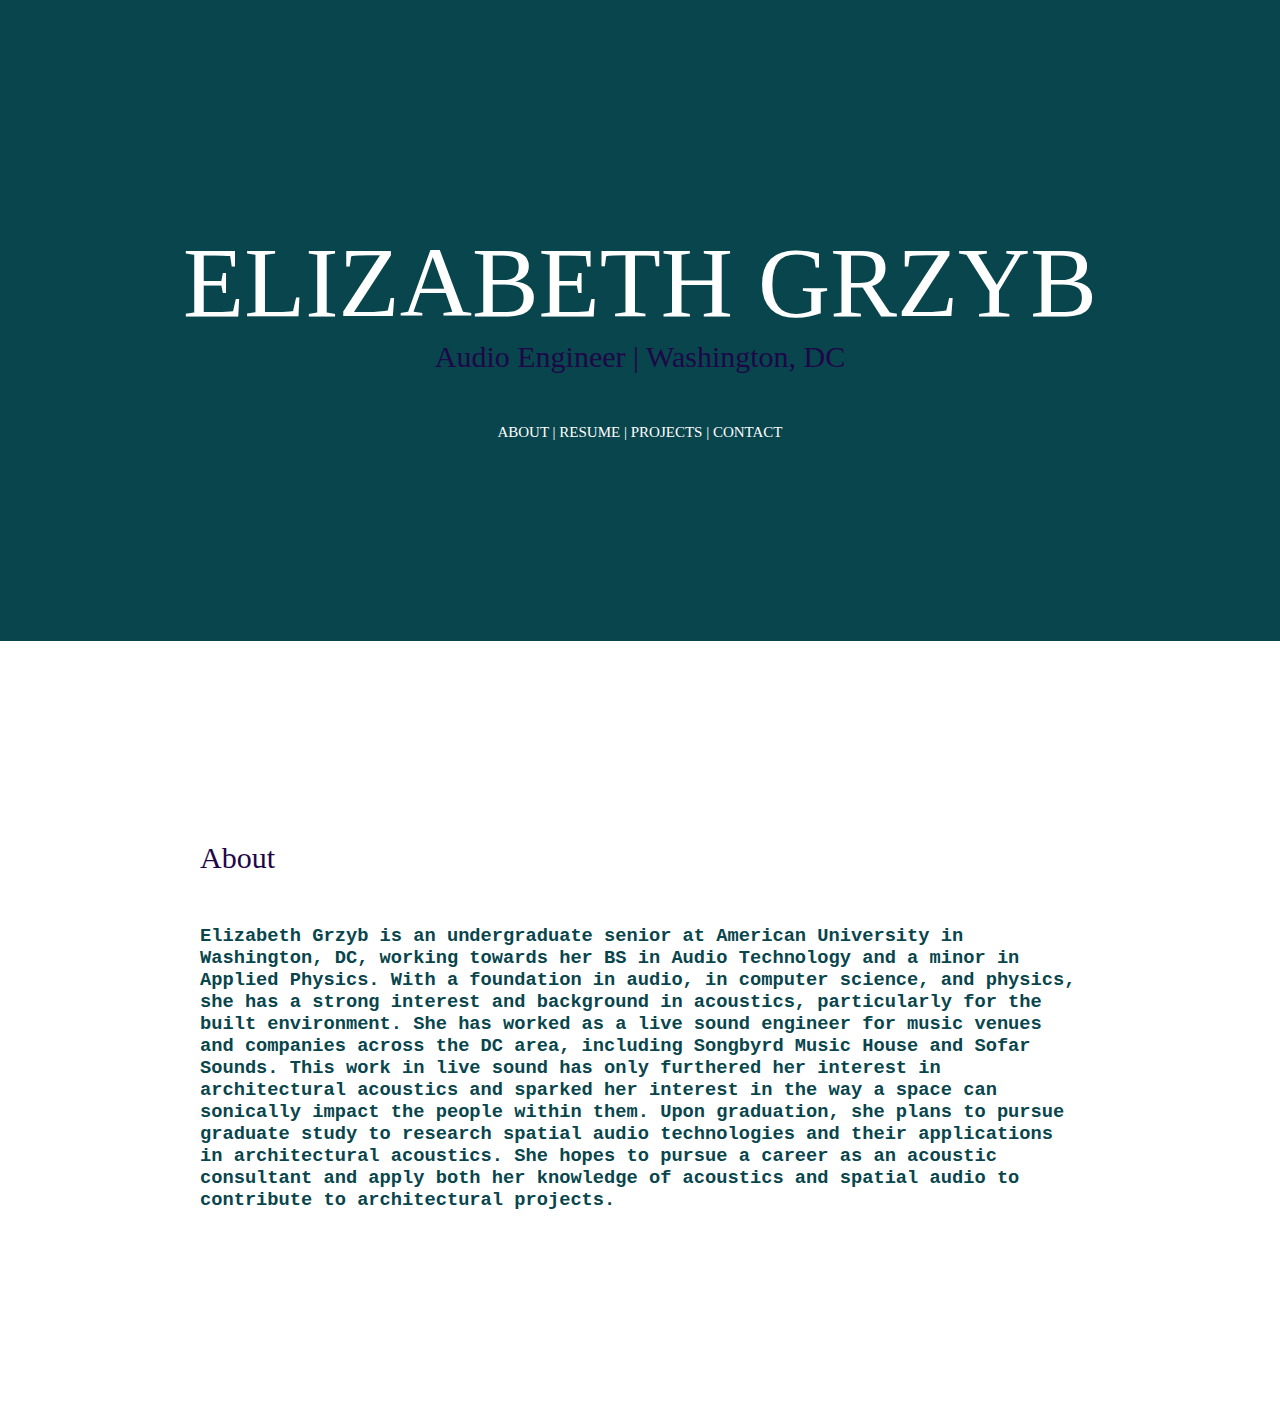
<file: index.html>
<!DOCTYPE html>
<html>

  <head>

    <link href="style.css" type="text/css" rel="stylesheet">
  <!--  <script src="script/main.js"> </script> -->
    <title>Elizabeth Grzyb</title>

    <div class="header">
      <h1 class="uppercase">Elizabeth Grzyb</h1>
      <h2 class="sub-header">Audio Engineer | Washington, DC</h2>
      <h2 class="navigation uppercase"> About | Resume | Projects | Contact<h2>
    </div>


  </head>

  <body>

    <div class = "section">
      <h2 class = "sub-header">About</h2>
      <h3 class = "paragraph">Elizabeth Grzyb is an undergraduate senior at American University in Washington, DC, working towards her BS in Audio Technology and a minor in Applied Physics. With a foundation in audio, in computer science, and physics, she has a strong interest and background in acoustics, particularly for the built environment. She has worked as a live sound engineer for music venues and companies across the DC area, including Songbyrd Music House and Sofar Sounds. This work in live sound has only furthered her interest in architectural acoustics and sparked her interest in the way a space can sonically impact the people within them.  Upon graduation, she plans to pursue graduate study to research spatial audio technologies and their applications in architectural acoustics. She hopes to pursue a career as an acoustic consultant and apply both her knowledge of acoustics and spatial audio to contribute to architectural projects. 
    </div>
<!--      <div class="navigation">
        <a href="./pages/resume.html">RESUME</a>
        <a href="./pages/resume.html">SOUND DESIGN</a>
        <a href="./pages/resume.html">LIVE SOUND</a>
      </div>

      <div class="description">
        <a href="./pages/resume.html">RESUME</a>
        <p>ELIZABETH GRZYB is a Washington, DC based audio engineer and sound designer.</p>
        <a href=https://www.codecademy.com>Here's a Link</a>
        <a href=https://www.codecademy.com ><img src=
          "https://s3.amazonaws.com/codecademy-blog/assets/f3a16fb6.jpg"/>
        </a>
      </div>

      <h3>Projects</h3>
      <p>Ragtime</p>
      <p>Into The Woods</p>

      <h3>Projects</h3>
      <p>Ragtime</p>

      <h4>Projects</h4>
      <p>Ragtime</p>

      <h6>Projects</h6>
      <p>Ragtime</p>

-->

  </body>

</html>
</file>
<file: style.css>
* {
  margin: 0;
  padding: 0;
  box-sizing:border-box;
}

p {
     font-family: Futura;
   }


h1 {
     font-family: Futura;
     font-size: 100px;
     font-weight: lighter;
     color: #ffffff;
   }

h2 {
    font-family: Futura;
    font-weight: lighter;
   }

h3 {


}

.background {
  padding: 500 500;
  background-image: url("images/boys.jpg");
}

.clearfix {
  *zoom:1 /* for IE */
  }
  .clearfix:before,
  .clearfix:after {
      content: " ";
      display: table;
  }

  .clearfix:after {
      clear: both;
  }


}

.float{
  float: left;
  margin-right: 5px;
}

.header {
  padding-top: 225px;
  padding-bottom: 200px;
  background-color: rgb(8, 69, 76);
  text-align: center;
}

.sub-header {
   color: #1E0749;
   font-size: 30px;
}

.section {
  color: rgb(8, 69, 76);
  background-color: #ffff;
  padding: 200px 200px;
}

.navigation {
  color: #ffffff;
  font-family: Futura;
  font-weight: lighter;
  font-size: 15px;
  padding-top: 50px;
}

.navigation a {
  font-family: Myriad;
  font-size: 30px
  color:rgb(102, 0, 51);
  padding: 2px 10px;
  text-decoration: none;
}

.navigation a:hover {
  font-family: Myriad;
  font-size: 30px
  color: red;
  background-color: rgb(102, 0, 51);
  padding: 2px 2px;
}

.paragraph {
  font-family: Courier, thin;
  padding-top: 50px;
}

.uppercase {
  text-transform: uppercase;
}
</file>
